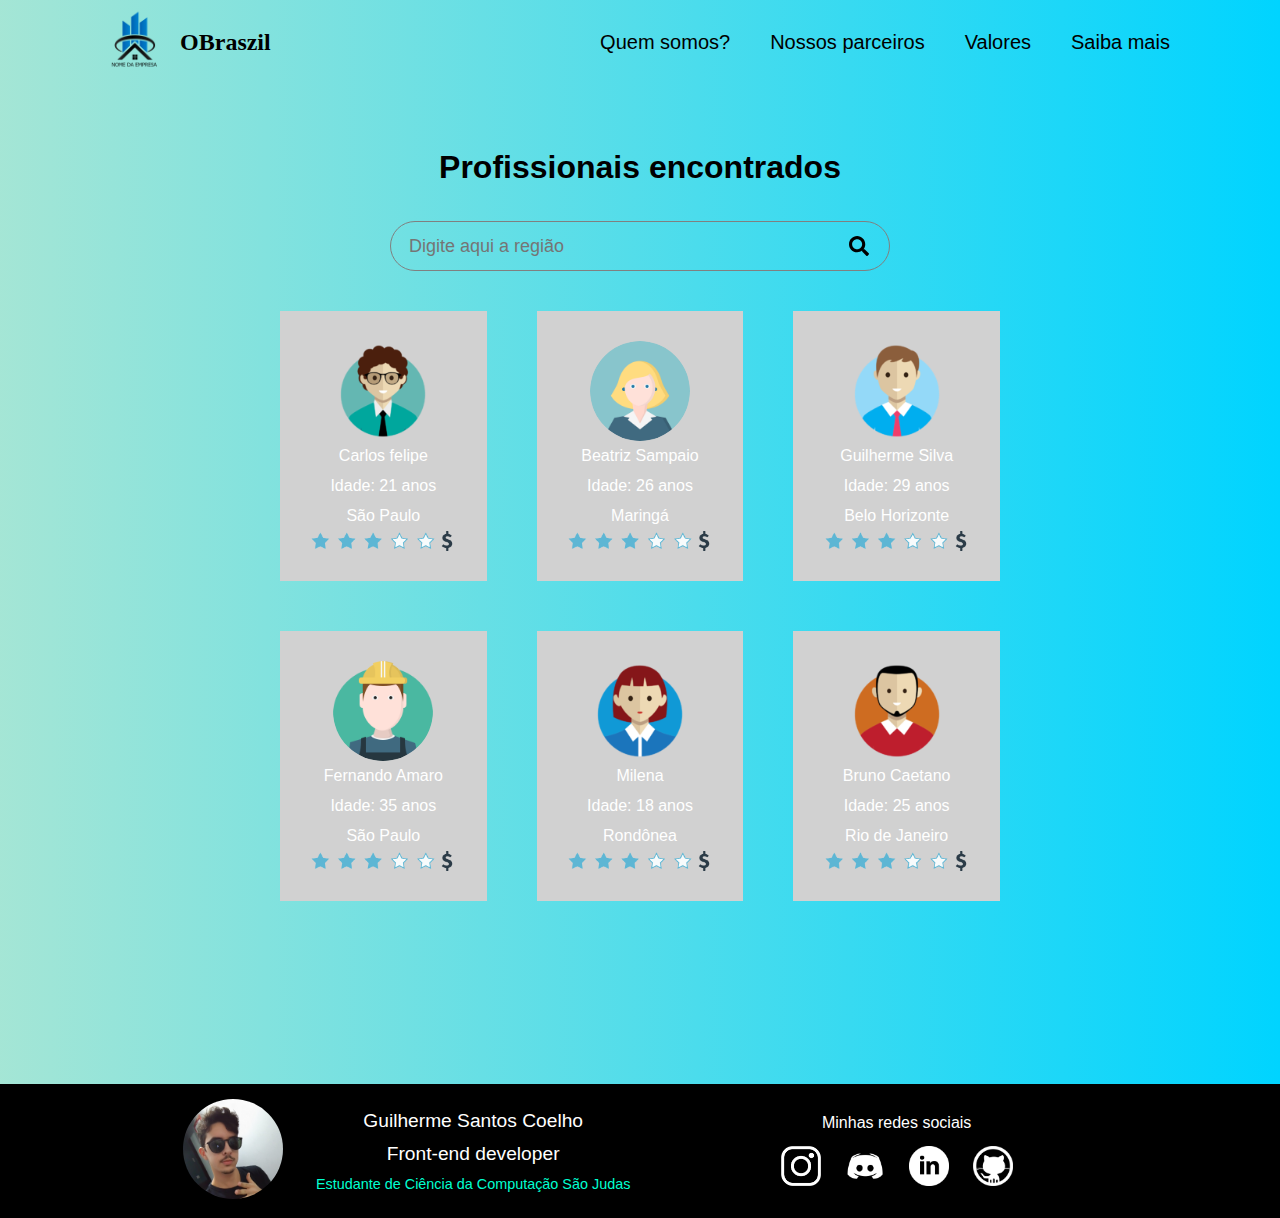
<file: pages/contratante.html>
<!DOCTYPE html>
<html lang="en">
<head>
    <meta charset="UTF-8">
    <meta http-equiv="X-UA-Compatible" content="IE=edge">
    <meta name="viewport" content="width=device-width, initial-scale=1.0">
    <title>Contratante_info</title>
    <link rel="stylesheet" href="./../style/contratante.css">
</head>
<body>
    <nav>
        <div class="logo_empresa">
            
            <a href="../index.html"><img class="logo" src="../img/logo_construcao.jpg"></a>
            <h2>OBraszil</h2>
        </div>
        <ul>
            <li><a href="#">Quem somos?</a></li>
            <li><a href="#">Nossos parceiros</a></li>
            <li><a href="#">Valores</a></li>
            <li><a href="#">Saiba mais</a></li>
        </ul>
    </nav>
    <main class="conteudo">
        <h1>Profissionais encontrados</h1>
        <div class="filtro">
            <input type="input" placeholder="Digite aqui a região ">
            <img class="lupa"src="../img/search-solid.svg">
        </div>
        <article class="grid_funcionario">
            <div>
                <img src="./../img/pessoa01.png">
                <p>Carlos felipe</p>
                <p>Idade: 21 anos</p>
                <p>São Paulo</p>
                <div class="descricao">
                    <img src="./../img/classificacao.png">
                    <img src="./../img/sifrao.png">
                </div>
            </div>
            <div>
                <img src="./../img/pessoa02.png">
                <p>Beatriz Sampaio</p>
                <p>Idade: 26 anos</p>
                <p>Maringá</p>
                <div class="descricao">
                    <img src="./../img/classificacao.png">
                    <img src="./../img/sifrao.png">
                </div>
            </div>
            <div>
                <img src="./../img/pessoa03.png">
                <p>Guilherme Silva</p>
                <p>Idade: 29 anos</p>
                <p>Belo Horizonte</p>
                <div class="descricao">
                    <img src="./../img/classificacao.png">
                    <img src="./../img/sifrao.png">
                </div>
            </div>
            <div>
                <img src="./../img/pessoa04.png">
                <p>Fernando Amaro</p>
                <p>Idade: 35 anos</p>
                <p>São Paulo</p>
                <div class="descricao">
                    <img src="./../img/classificacao.png">
                    <img src="./../img/sifrao.png">
                </div>
            </div>
            <div>
                <img src="./../img/pessoa05.png">
                <p>Milena</p>
                <p>Idade: 18 anos</p>
                <p>Rondônea</p>
                <div class="descricao">
                    <img src="./../img/classificacao.png">
                    <img src="./../img/sifrao.png">
                </div>
            </div>
            <div>
                <img src="./../img/pessoa06.png">
                <p>Bruno Caetano</p>
                <p>Idade: 25 anos</p>
                <p>Rio de Janeiro</p>
                <div class="descricao">
                    <img src="./../img/classificacao.png">
                    <img src="./../img/sifrao.png">
                </div>
            </div>
            
            
        </article>
    </main>
    <div class="footer">
        <footer class="container_footer">
            <div class="flex">
                <div class="informacoes-footer">
                    <div class="foto_perfil-footer">
                        <img src="../img/img_footer/perfil_dev.jpg">
                    </div>
                    <div class="descricao-footer">
                        <h3>Guilherme Santos Coelho</h3>
                        <h5>Front-end developer</h5>
                        <h6>Estudante de Ciência da Computação São Judas</h6>
                    </div>
                </div>
                <div class="container_redes_sociais-footer">
                    <div class="redes_sociais-footer">
                        <p>Minhas redes sociais</p>
                        <div class="icons-footer">
                            <a href="/">
                                <img src="../img/img_footer/instagram_icon.png">
                            </a>
                            <a href="/">
                                <img src="../img/img_footer/discord_icon.jpg">
                            </a>
                            <a href="https://www.linkedin.com/in/guilherme-santos-coelho-1b7036210/">
                                <img src="../img/img_footer/linkedin_icon.png">
                            </a>
                            <a href="https://github.com/GuiCoelho-S">
                                <img src="../img/img_footer/github_icon.png">
                            </a>
                        </div>
                    </div>
                </div>
            </div>
            
     </footer>
 </div>  
</body>
</html>
</file>
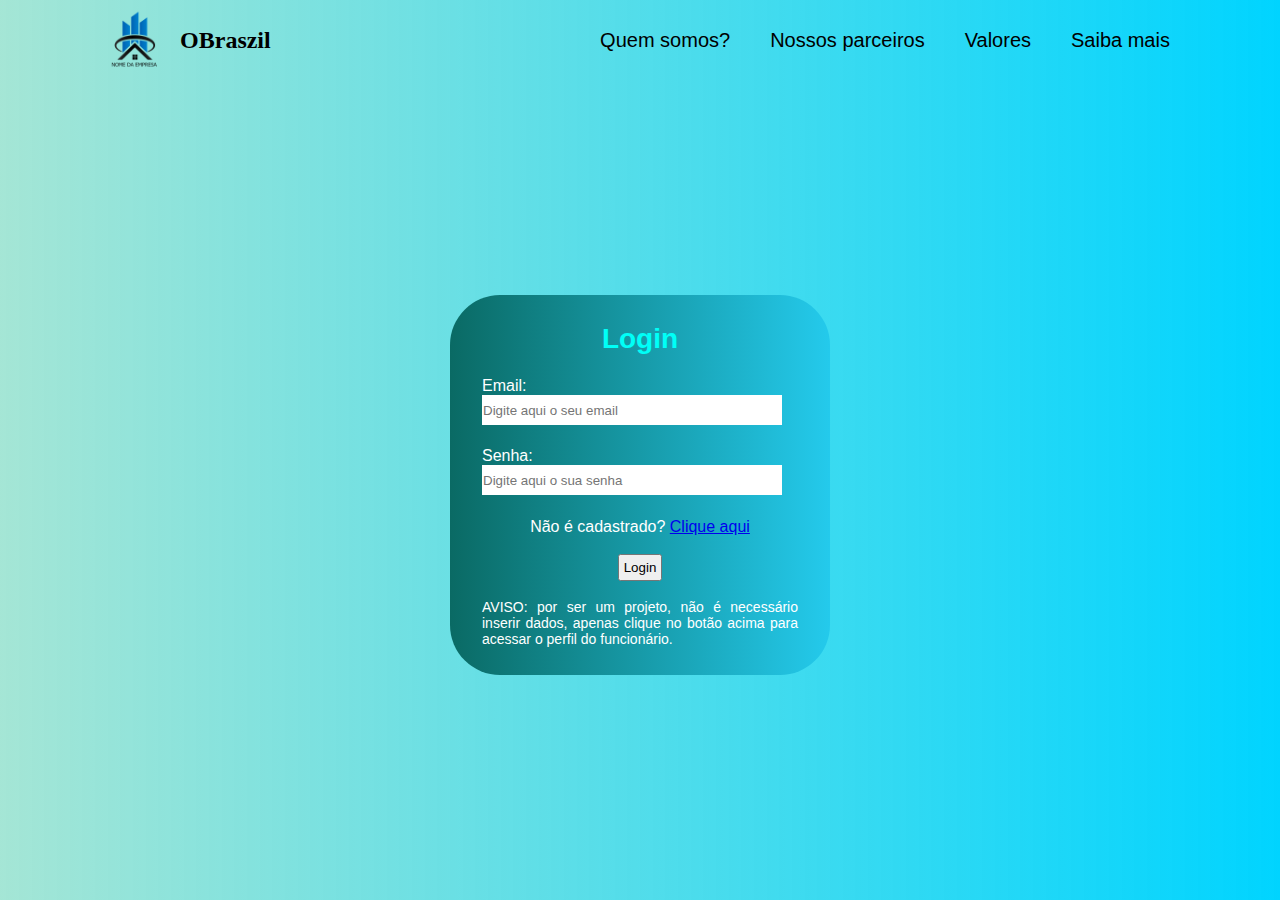
<file: pages/funcionario.html>
<!DOCTYPE html>
<html lang="en">
<head>
    <meta charset="UTF-8">
    <meta http-equiv="X-UA-Compatible" content="IE=edge">
    <meta name="viewport" content="width=device-width, initial-scale=1.0">
    <title>Funcionário_info</title>
    <link rel="stylesheet" href="../style/funcionario.css">
</head>
<body>
    <nav>
        <div class="logo_empresa">
            <img class="logo" src="../img/logo_construcao.jpg">
            <h2>OBraszil</h2>
        </div>
        <ul>
            <li><a href="#">Quem somos?</a></li>
            <li><a href="#">Nossos parceiros</a></li>
            <li><a href="#">Valores</a></li>
            <li><a href="#">Saiba mais</a></li>
        </ul>
    </nav>
    <main>
        <article class="login_funcionario">
            <h3>Login </h3>
            <div class="email">
                <p>Email:</p>
                <input type="text" placeholder="Digite aqui o seu email"> 
            </div>
            <div class="senha">
                <p>Senha:</p>
                <input type="text" placeholder="Digite aqui o sua senha"> 
            </div>
            <p>Não é cadastrado? <a href="#">Clique aqui</a></p>
            <button class="btn">Login</button>
            <p class="aviso">AVISO: por ser um projeto, não é necessário inserir dados, apenas clique no botão acima para acessar o perfil do funcionário.</p>
        </article>
    </main>
</body>
</html>
</file>
<file: style/contratante.css>
*{margin:0; padding:0; box-sizing: border-box;}*

body {
    background: rgb(2,0,36);
background: linear-gradient(90deg, rgba(2,0,36,1) 0%, rgba(105,213,186,0.6026785714285714) 0%, rgba(0,212,255,1) 100%);
}
/*Cabeçalho*/
nav {
    width:100%;
    height: auto;
    display: flex;
    justify-content: space-evenly;

}
ul {
    display: flex;
    justify-content: space-evenly;
    align-items: center;
    max-width:800px;
    min-width:600px
}
li {
    
    list-style: none;
}
li a {
    text-decoration: none;
    color:black;
    font-size:20px;
    font-family: arial;
    padding:8px 20px;
    border-radius:18px;
}
li a:hover {
    background-color: rgba(82,231,179,.6);
    color: lightgrey;
}
.logo_empresa  {
    width:400px;
    display:flex;
    flex-direction: row;
    align-items: center;
}
.logo {
    width:90px;
    padding: 5px 10px;
}
p {
    padding: 5px 5px;
    font-family: arial;
    line-height: 20px;
}
h1 {
    font-family: sans-serif;
    padding-top:60px;
    margin: 5px 10px;

}
main {
    position: relative;
}

.conteudo {
    display: flex;
    flex-direction: column;
    max-width: 900px;
    height: 1000px;
    margin: 0 auto;
    align-items: center;
    
}
.filtro {
    width: 500px;
    height: 50px;
    border:1px solid grey;
    margin-top:30px;
    display: flex;
    flex-direction: row;
    justify-content: space-between;
    padding:5px 10px;
    border-radius: 30px;
    align-items: center;
    
}
.filtro > input {
    width:400px;
    height: 40px;
    background-color: transparent;
    padding-left: 8px;
    border:none;
    outline: none;
    font-size: 18px;
}
.lupa {
    width:30px;
    padding-right:10px;
}
.grid_funcionario {
    margin: 40px auto;
    display: grid;
    grid-template-columns: repeat(auto-fit, minmax(180px, auto));
    gap:50px;
    width: 80%;
}
.grid_funcionario > div {
    
    display: flex;
    flex-direction: column;
    align-items: center;
    background-color: #D1D1D1;
    padding: 30px 10px;
}
.grid_funcionario > div >img {
    width:100px;
    height: 100px;
    border-radius: 80px;
}

.descricao {
    display: flex;
    justify-content: space-around;
    width: 80%;
}
.descricao img {
    height: 20px;
}


/*Rodapé*/
p {
    color:white;
}
h3,h5 {
    color:white;
    font-family: arial;
    font-size: 1.2rem;
    font-weight: 100;
}
h6 {
    color: #00FFD1;
    font-family: arial;
    font-size: 0.9rem;
    font-weight: 100;
}
.footer {
    width:100%;
    height: auto;
    background-color: #000;
}
.container_footer {
    max-width:1000px;
    min-width: 360px;
    min-height: 100px;
    max-height: 360px;
    height: 100%;
    margin:0 auto;
    display: block;
    padding:15px 10px;
}
.flex {
    display: flex;
    justify-content: space-evenly;
    
}
.flex > div {
    min-height: 100px;
    max-height: 400px;
}
.informacoes-footer {
    width:55%;
    display: flex;
    justify-content: space-evenly;
}
.container_redes_sociais-footer {
    width:50%;
    display: inline-block;
    
}
.redes_sociais-footer {
    width:60%;
    height: 100px;
    margin:0 auto;
    display: flex;
    flex-direction: column;
    justify-content: space-evenly;
}
.redes_sociais-footer > p {
    text-align: center;
    font-size: 16px;
    font-family: arial;
}
.icons-footer {
    width:100%;
    display: flex;
    justify-content: space-evenly;
}
.icons-footer > a > img {
    width: 40px;
    height: 40px;
}
/*Estilizando descricoes */
.foto_perfil_footer {
    width: 60px;
    height: 60px;
    position: relative;
    text-align: center;
}
.foto_perfil-footer > img {
    width:100px;
    height: 100px;
    border-radius: 50px;
    
}
.descricao-footer {
    display: flex;
    flex-direction: column;
    justify-content: space-evenly;
    text-align: center;
}

/*Responsividade*/

@media screen and (max-width:900px){
    .flex {
        flex-direction: column;
    }
    .informacoes-footer {
        width:80%;
    }
    
    .container_redes_sociais-footer {
        width:100%;
    }
    .redes_sociais-footer {    
        width:300px;    
    }
}
@media screen and (max-width:600px){
    .informacoes-footer {
        width: 100%;
        position: relative;
    }
    .descricao-footer {
        width:70%;
        margin-right: 0;
    }
    h3,h5 {
        font-size: 0.9rem;
    }
    h6 {
        font-size: 0.8rem;
    }
    .redes_sociais-footer {
        width:240px;
        margin-right:0;
    }
    .icons-footer > a > img {
        width: 30px;
        height: 30px;
    }
}
</file>
<file: style/funcionario.css>
*{margin:0; padding:0; box-sizing: border-box;}*

body {
    background: rgb(2,0,36);
background: linear-gradient(90deg, rgba(2,0,36,1) 0%, rgba(105,213,186,0.6026785714285714) 0%, rgba(0,212,255,1) 100%);
}
/*Cabeçalho*/
nav {
    width:100%;
    height: auto;
    display: flex;
    justify-content: space-evenly;

}
ul {
    display: flex;
    justify-content: space-evenly;
    align-items: center;
    max-width:800px;
    min-width:600px
}
li {
    
    list-style: none;
}
li a {
    text-decoration: none;
    color:black;
    font-size:20px;
    font-family: arial;
    padding:8px 20px;
    border-radius:18px;
}
li a:hover {
    background-color: rgba(82,231,179,.6);
    color: lightgrey;
}
.logo_empresa  {
    width:400px;
    display:flex;
    flex-direction: row;
    align-items: center;
}
.logo {
    width:90px;
    padding: 5px 10px;
}

/*Login*/
main {
    width: 100%;
    height: 90vh;
    display: grid;
    place-content: center;
}
.login_funcionario {
    display: flex;
    flex-direction: column;
    justify-content: space-evenly;
    align-items: center;
    width:380px;
    height: 380px;
    background: rgb(2,0,36);
background: linear-gradient(90deg, rgba(2,0,36,1) 0%, rgba(105,213,186,0.6026785714285714) 0%, rgba(10,106,100,1) 0%, rgba(36,202,236,1) 100%);
    border-radius: 50px;
    padding:10px;
}
.login_funcionario > * {
    padding:4px;
}
p {
    color:white;
    font-family: arial;
}
input {
    width:300px;
    height: 30px;
    border-bottom: 1px solid white;
    border:1px solid transparent;
    
}
.aviso {
    width:90%;
    text-align: justify;
    font-size: 14px;
}
.aviso > p {
    font-size:5px;
}

h3 {
    color:#00FFF7;
    font-family: Verdana, Geneva, Tahoma, sans-serif;
    font-size: 28px;
}

.email {
    width:90%;
}
.senha {
    width: 90%;
}
</file>
